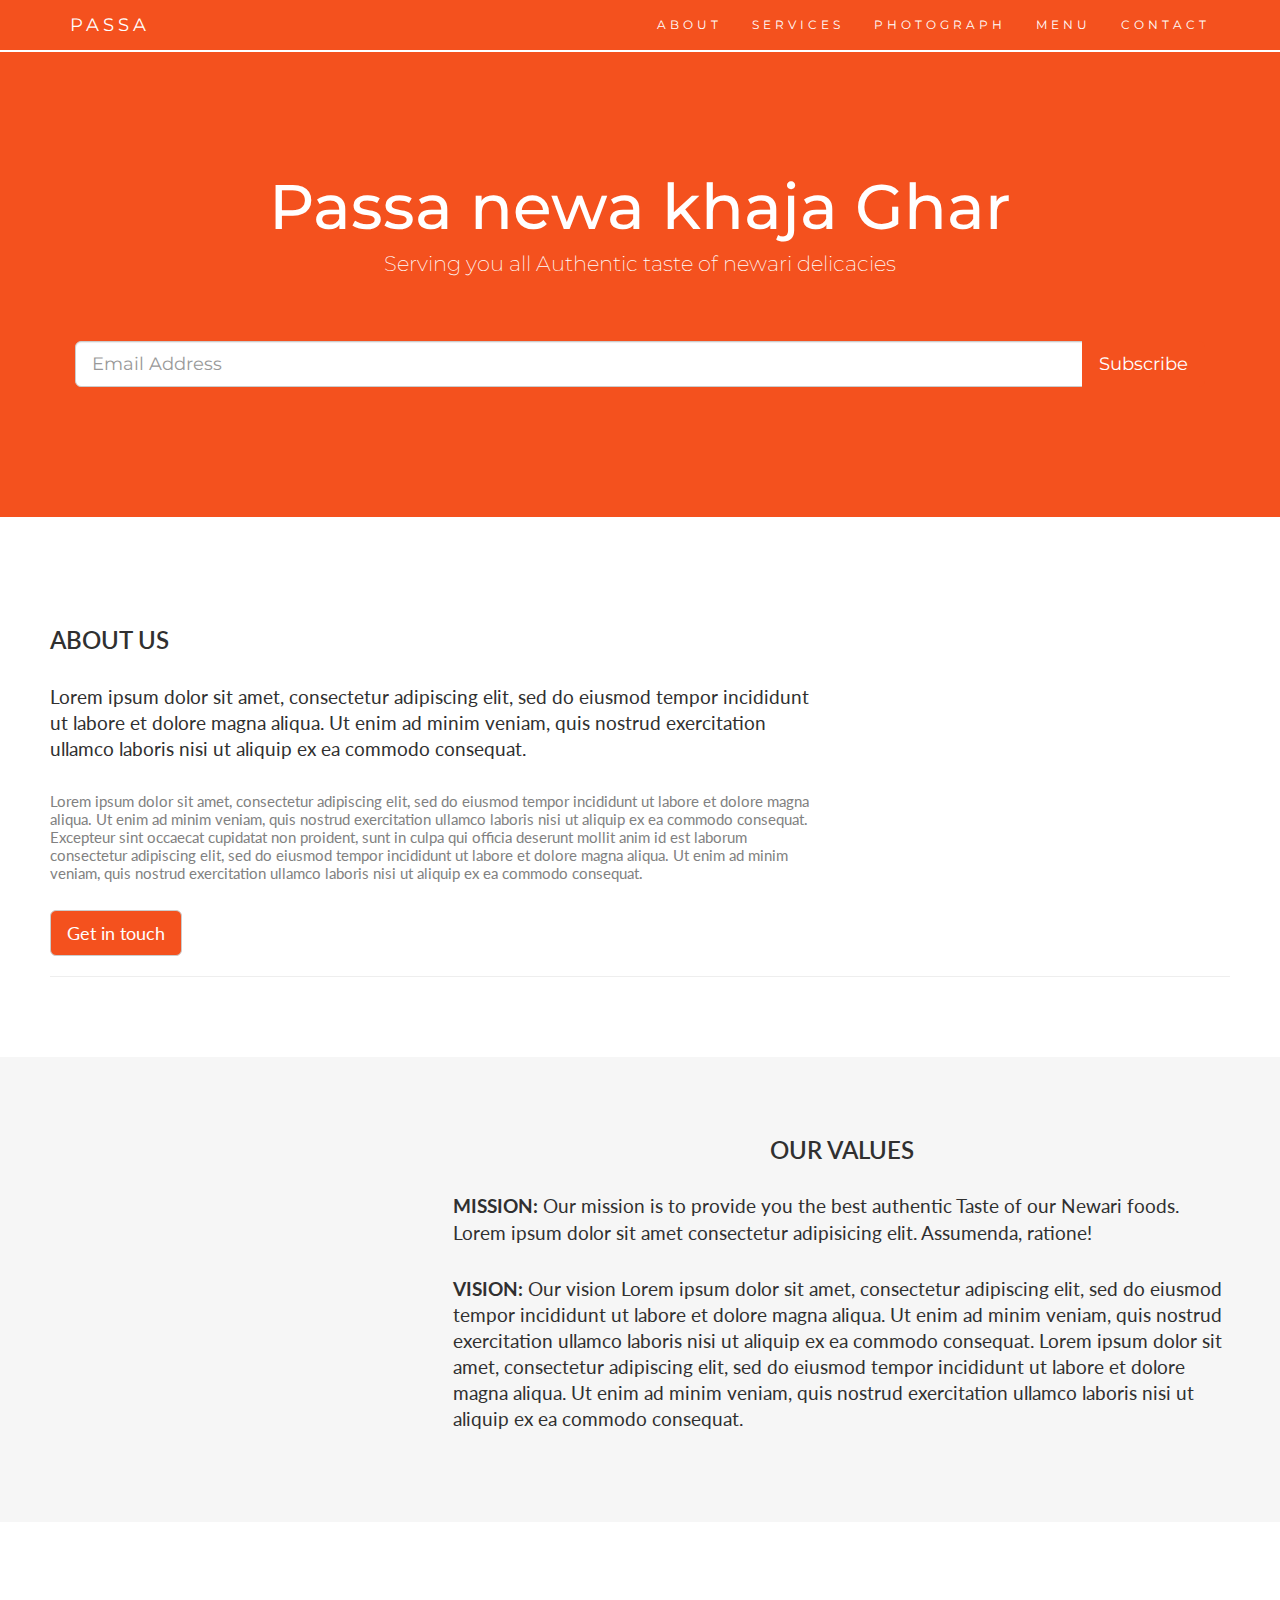
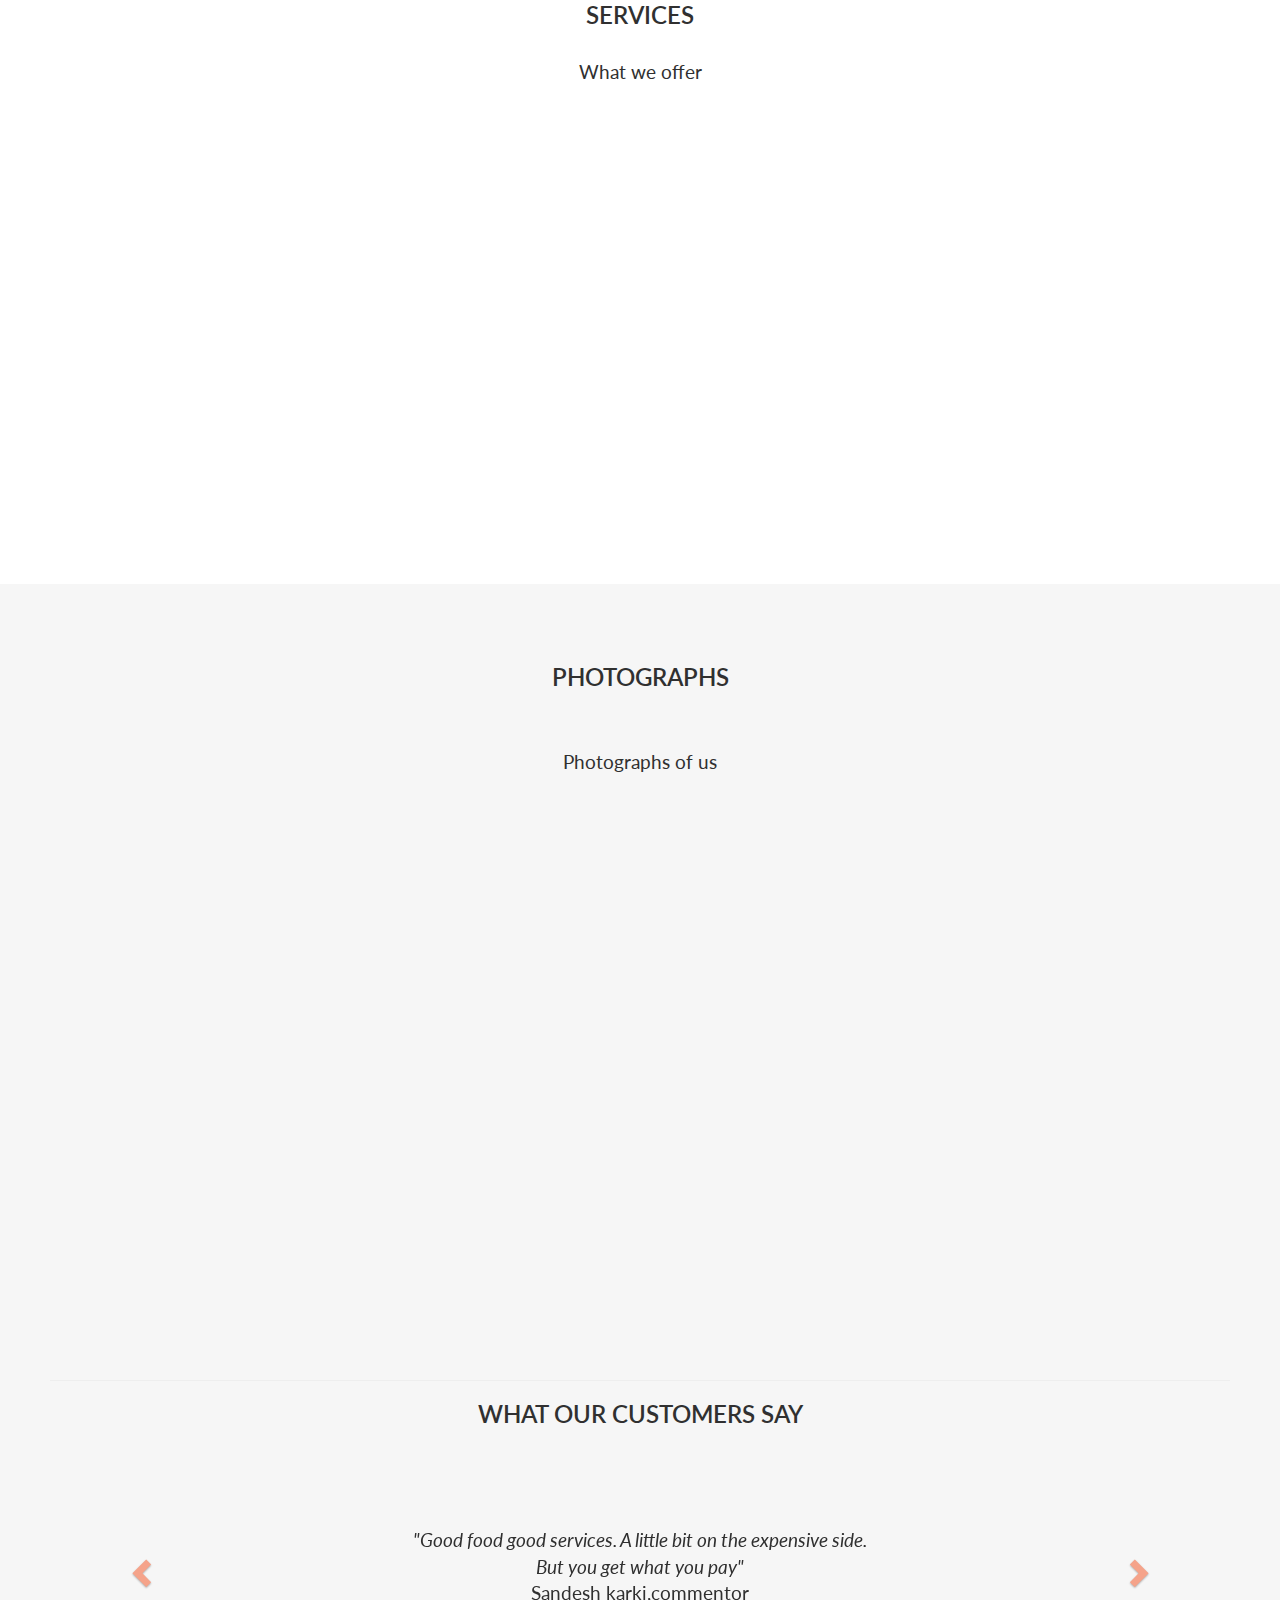
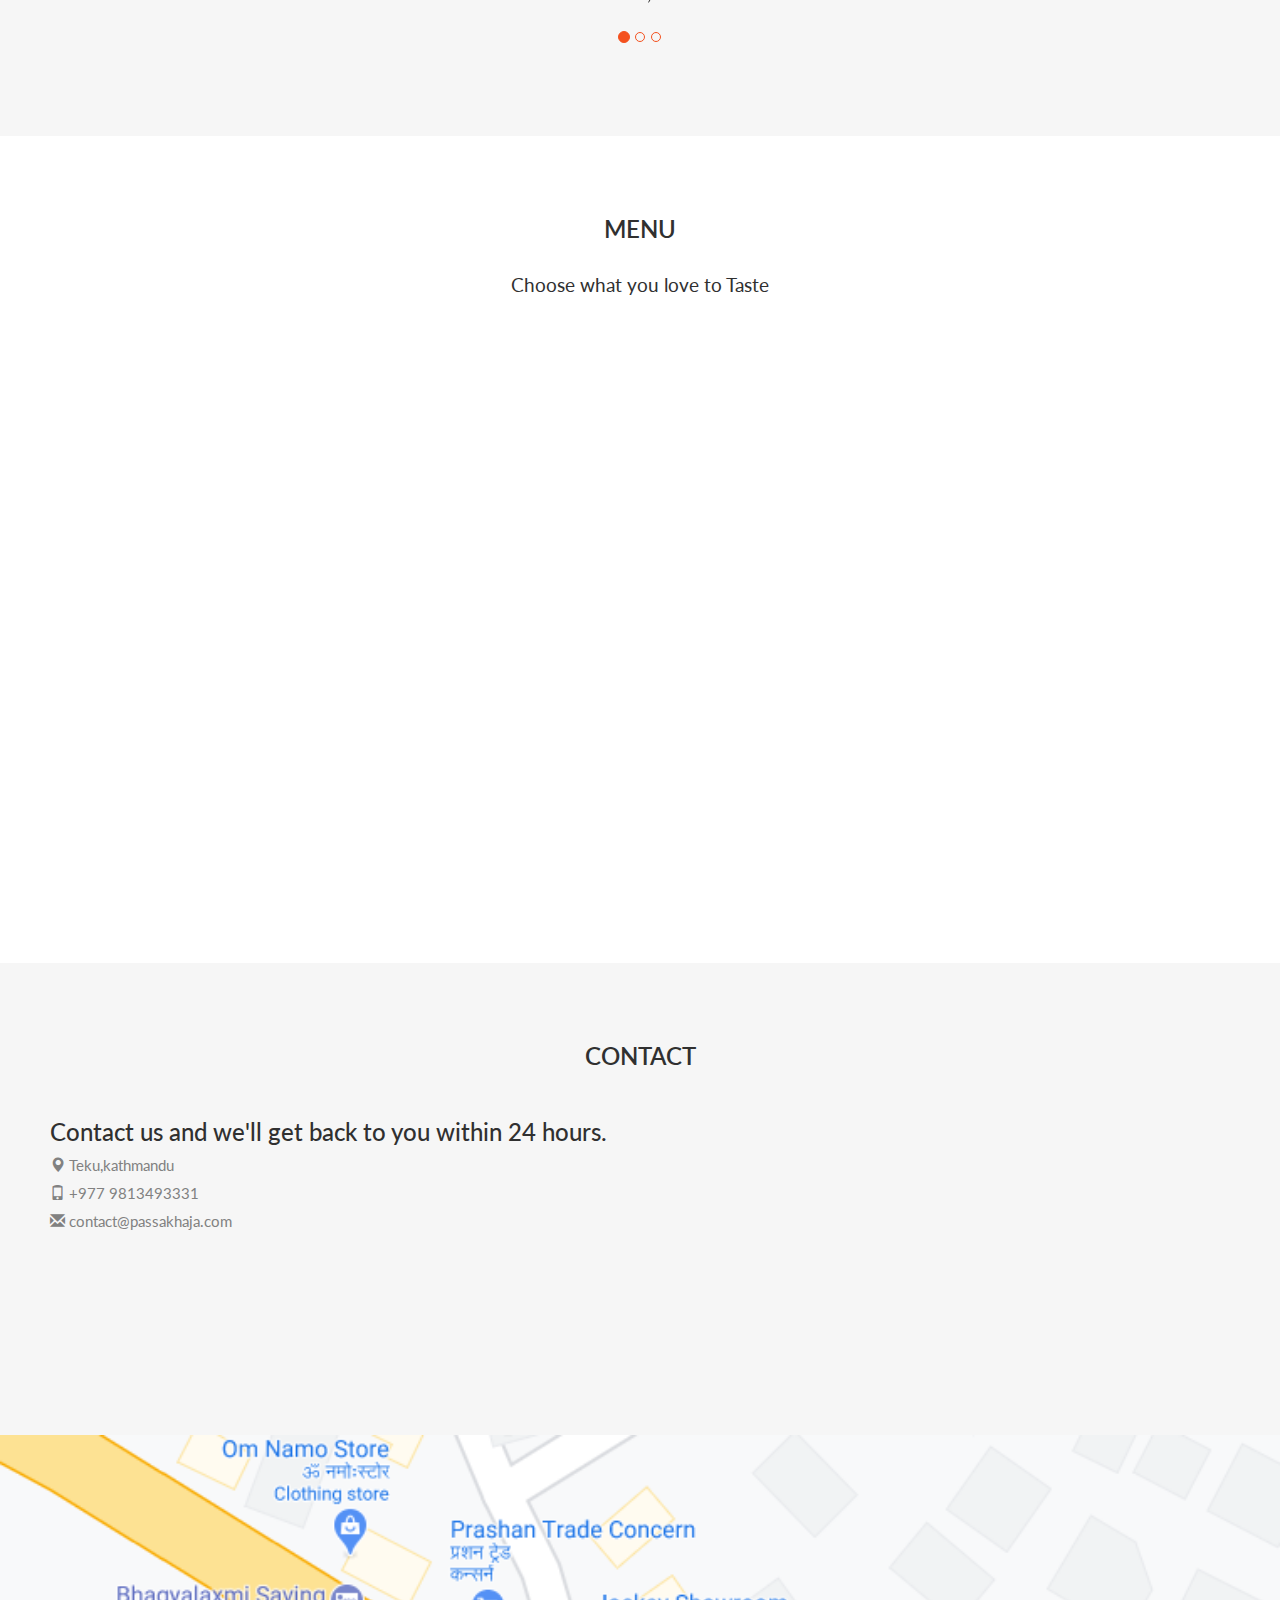
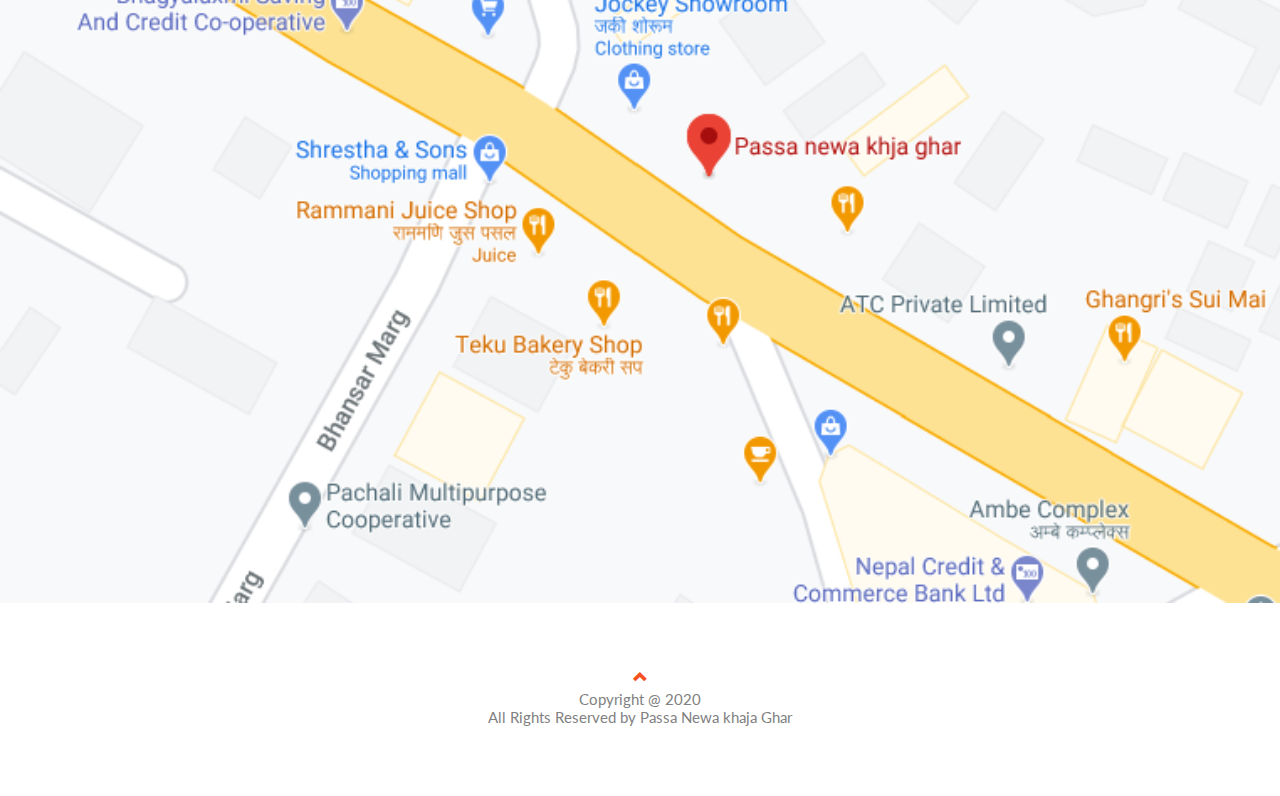
<file: index.html>
<!DOCTYPE html>
<html lang="en">
<head>

  <title>Passa Newa Khaja Ghar</title>
  
  <meta charset="utf-8">
  <meta name="viewport" content="width=device-width, initial-scale=1">
  <link rel="stylesheet" href="https://maxcdn.bootstrapcdn.com/bootstrap/3.4.1/css/bootstrap.min.css">
  <link href="https://fonts.googleapis.com/css?family=Montserrat" rel="stylesheet" type="text/css">
  <link href="https://fonts.googleapis.com/css?family=Lato" rel="stylesheet" type="text/css">

  <!-- css link -->
  <link rel="stylesheet" href="style.css">

</head>

<body id="myPage" data-spy="scroll" data-target=".navbar" data-offset="60">

<nav class="navbar navbar-default navbar-fixed-top">
	<div class="container">
		<div class="navbar-header">
			<button type="button" class="navbar-toggle" data-toggle="collapse" data-target="#myNavbar">
				<span class="icon-bar"></span>
				<span class="icon-bar"></span>
				<span class="icon-bar"></span>                        
			</button>
			<a class="navbar-brand" href="#myPage">PASSA</a>
		</div>
		<div class="collapse navbar-collapse" id="myNavbar">
			<ul class="nav navbar-nav navbar-right">
				<li><a href="#about">about</a></li>
				<li><a href="#services">services</a></li>
				<li><a href="#Photographs">Photograph</a></li>
				<li><a href="#Menu">MENU</a></li>
				<li><a href="#contact">CONTACT</a></li>
			</ul>
		</div>
	</div>
</nav>

<div class="jumbotron text-center">
	<!-- Landing page heading and description -->
	<h1>Passa newa khaja Ghar</h1> 
	<p>Serving you all Authentic taste of newari delicacies</p> 

	<!-- Landing page subscription email form section -->
	<form>
		<div class="input-group input-group-lg">
			<input class="form-control form-control-lg" type="email"  placeholder="Email Address" size="10" required>
			<div class="input-group-btn">
				<button type="button" class="btn btn-lg" >Subscribe</button>
			</div>
		</div>		
	</form>
</div>

<!-- Container (About Section) -->
<div id="about" class="container-fluid">
	<div class="row">
		<div class="col-sm-8">
			<h2>About us</h2>
			<h4>Lorem ipsum dolor sit amet, consectetur adipiscing elit, sed do eiusmod tempor incididunt ut labore et dolore magna aliqua. Ut enim ad minim veniam, quis nostrud exercitation ullamco laboris nisi ut aliquip ex ea commodo consequat.</h4>
			<p>Lorem ipsum dolor sit amet, consectetur adipiscing elit, sed do eiusmod tempor incididunt ut labore et dolore magna aliqua. Ut enim ad minim veniam, quis nostrud exercitation ullamco laboris nisi ut aliquip ex ea commodo consequat. Excepteur sint occaecat cupidatat non proident, sunt in culpa qui officia deserunt mollit anim id est laborum consectetur adipiscing elit, sed do eiusmod tempor incididunt ut labore et dolore magna aliqua. Ut enim ad minim veniam, quis nostrud exercitation ullamco laboris nisi ut aliquip ex ea commodo consequat.</p>
			<br>
			<a href="#contact"><button class="btn btn-default btn-lg" >Get in touch</button></a>
		</div>

		<div class="col-sm-4 slideanim">
			<span class="glyphicon glyphicon-signal logo"></span>
		</div>
	</div>
	<hr>
</div>

<div class="container-fluid bg-grey">
  	<div class="row">
		<div class="col-sm-4">
			<span class="glyphicon glyphicon-globe logo slideanim"></span>
		</div>
		<div class="col-sm-8">
			<h2 class="text-center">Our Values</h2>
			<h4><strong>MISSION:</strong> Our mission is to provide you the best authentic Taste of our Newari foods. Lorem ipsum dolor sit amet consectetur adipisicing elit. Assumenda, ratione!</h4>

			<h4><strong>VISION:</strong> Our vision Lorem ipsum dolor sit amet, consectetur adipiscing elit, sed do eiusmod tempor incididunt ut labore et dolore magna aliqua. Ut enim ad minim veniam, quis nostrud exercitation ullamco laboris nisi ut aliquip ex ea commodo consequat.
			Lorem ipsum dolor sit amet, consectetur adipiscing elit, sed do eiusmod tempor incididunt ut labore et dolore magna aliqua. Ut enim ad minim veniam, quis nostrud exercitation ullamco laboris nisi ut aliquip ex ea commodo consequat.</h4>
		</div>
 	</div>
</div>

<!-- Container (Services Section) -->
<div id="services" class="container-fluid text-center">
	<h2>SERVICES</h2>
	<h4>What we offer</h4>
	<br>
  
  <div class="row slideanim">
    <div class="col-sm-4">
		<span class="glyphicon glyphicon-fire logo-small"></span>
		<h3>Taste</h3>
		<h4>Taste like nowhere else</h4>
	</div>
	
    <div class="col-sm-4">
		<span class="glyphicon glyphicon-heart logo-small"></span>
		<h3>LOVE</h3>
		<h4>We serve with Love .</h4>
	</div>
	
    <div class="col-sm-4">
		<span class="glyphicon glyphicon-cutlery logo-small"></span>
		<h3>Food</h3>
		<h4>Best you will ever eat in the world</h4>
	</div>
	
  </div>

  <br><br>
  <div class="row slideanim">
	<div class="col-sm-4">
		<span class="glyphicon glyphicon-leaf logo-small"></span>
		<h3>Fresh</h3>
		<h4>All items are Fress Hand selected</h4>
	</div>
	
    <div class="col-sm-4">
		<span class="glyphicon glyphicon-repeat logo-small"></span>
		<h3>Customers</h3>
		<h4>Highest rate of repeat Customer</h4>
	</div>
	
    <div class="col-sm-4">
		<span class="glyphicon glyphicon-map-marker logo-small"></span>
		<h3 >Location</h3>
		<h4>Loaction at main Street.<br>Easy-to-Find</h4>
    </div>
  </div>
</div>

<!-- Container (Photographs Section) -->
<div id="Photographs" class="container-fluid text-center bg-grey">
	<h2>Photographs</h2><br>
	<h4>Photographs of us</h4>
	<div class="row text-center slideanim">
   		<div class="col-sm-4">
			<div class="thumbnail">
				<img src="assets/khaja_set.jpg" alt="image of all varieties in one panel-footer ---Khaja Set (खाजा सेट ) "  onclick="image(this)">
				<h3><strong>Khaja Set (खाजा सेट )</strong></h3>
			</div>
		</div>
		
		<div class="col-sm-4">
			<div class="thumbnail">
				<img src="assets/bara.jpg" alt="bara (wo)---Bara (वो)" onclick="image(this)">
				<h3><strong>Bara (वो)</strong></h3>
			</div>
		</div>
		<div class="col-sm-4">
			<div class="thumbnail">
				<img src="assets/tama_choila.jpg" alt="Tama and choila (तामा र छोइल)" onclick="image(this)">
				<h3><strong>Tama and choila (तामा र छोइल))</strong></h3>
			</div>
		</div>

		<a href="photos.html"><button class="btn btn-lg">See More</button></a>
	</div>
	  <br>
	  <hr>
  
  <h2>What our customers say</h2>
  	<div id="myCarousel" class="carousel slide text-center" data-ride="carousel">
		<!-- Indicators -->
		<ol class="carousel-indicators">
			<li data-target="#myCarousel" data-slide-to="0" class="active"></li>
			<li data-target="#myCarousel" data-slide-to="1"></li>
			<li data-target="#myCarousel" data-slide-to="2"></li>
		</ol>

    <!-- Wrapper for slides -->
	<div class="carousel-inner" role="listbox">
		<div class="item active">
			<h4>"Good food good services. A little bit on the expensive side.<br>But you get what you pay"<br><span>Sandesh karki,commentor</span></h4>
		</div>
		<div class="item">
			<h4>"If you like to be treated as special guest, <br>this is the best place to be. Really nice hospitality and good management"<br><span>Vijay lama, pilot</span></h4>
		</div>
		<div class="item">
			<h4>"Amazing place, authentic newari food and best local drinks...<br>awesome ambiance and good staff"<br><span>Ashis Shrestha , Resercher</span></h4>
		</div>
	</div>

    <!-- Left and right controls -->
    <a class="left carousel-control" href="#myCarousel" role="button" data-slide="prev">
		<span class="glyphicon glyphicon-chevron-left" aria-hidden="true"></span>
		<span class="sr-only">Previous</span>
    </a>
    <a class="right carousel-control" href="#myCarousel" role="button" data-slide="next">
		<span class="glyphicon glyphicon-chevron-right" aria-hidden="true"></span>
		<span class="sr-only">Next</span>
    </a>
  </div>
</div>

<!-- Container (Menu Section) -->
<div id="Menu" class="container-fluid">
	<div class="text-center">
		<h2>Menu</h2>
		<h4>Choose what you love to Taste</h4>
	</div>

	<div class="row slideanim">
		<!-- 1st -->
		<div class="col-sm-3 col-xs-12">
			<div class="panel panel-default text-center">
			<div class="panel-heading">
				<img class="img-fluid" src="assets/foksho.jpg" alt="foksho">
			</div>
			<div class="panel-body">
				<h1>foksho</h1>
			</div>
			<div class="panel-footer">
				<h3>RS.120</h3>
				<h4>Per Plate</h4>
				<button class="btn btn-lg">Add to list</button>
			</div>
			</div>      
		</div>  
		<!-- 2nd -->
		<div class="col-sm-3 col-xs-12">
			<div class="panel panel-default text-center">
			<div class="panel-heading">
				<img class="img-fluid" src="assets/Chhayamg.webp" alt="Chhayang(छयांग)">
			</div>
			<div class="panel-body">
				<h1>Chhayang</h1>
			</div>
			<div class="panel-footer">
				<h3>RS.150</h3>
				<h4>Per Lit.</h4>
				<button class="btn btn-lg">Add to list</button>
			</div>
			</div>      
		</div>    
		<!-- 3rd -->
		<div class="col-sm-3 col-xs-12">
			
			<div class="panel panel-default text-center">
			<div class="panel-heading">
				<img class="img-fluid" src="assets/khaja_set.jpg" alt="khaja_set" >
			</div>
			<div class="panel-body">
				<h1>Khaja Set</h1>
			</div>
			<div class="panel-footer">
				<h3>RS.150</h3>
				<h4>Per Plate</h4>
				<button class="btn btn-lg">Add to list</button>
			</div>
			</div>      
		</div> 
		<!-- 4th -->
		<div class="col-sm-3 col-xs-12">
			
			<div class="panel panel-default text-center">
			<div class="panel-heading">
				<img class="img-fluid" src="assets/yomari.jpg" alt="yomari" >
			</div>
			<div class="panel-body">
				<h1>Yomari</h1>
			</div>
			<div class="panel-footer">
				<h3>RS.120</h3>
				<h4>Per Plate</h4>
				<button class="btn btn-lg">Add to list</button>
			</div>
			</div>      
		</div>

	</div>

</div>

<!-- Container (Contact Section) -->
<div id="contact" class="container-fluid bg-grey">
	<h2 class="text-center">CONTACT</h2>
	<div class="row">
		<!-- Address are of contact section -->
		<div class="col-sm-6">
			<h3>Contact us and we'll get back to you within 24 hours.</h3>
			<p><span class="glyphicon glyphicon-map-marker"></span> Teku,kathmandu</p>
			<p><span class="glyphicon glyphicon-phone"></span> +977 9813493331</p>
			<p><span class="glyphicon glyphicon-envelope"></span> contact@passakhaja.com</p>
		</div>
		
		<!-- Contact form fill-up section  -->
		<div class="col-sm-6 slideanim">
			<div class="form" >
				<form action="mailto:contact@passakhaja.com">
					<div class="col-sm-6 form-group">
						<label>Name</label>
						<input class="form-control" type="text" id="name" name="name" placeholder="Name" type="text" required>
					</div>
					<div class="col-sm-6 form-group">
						<label>E-mail</label>
						<input class="form-control" type="email" id="email" name="email" placeholder="E-mail" type="email" required>
					</div>

					<label>Message</label>
					<textarea class="form-control" id="message" name="comments" placeholder="Message" rows="5"></textarea><br>
					
					<div class="row">
						<div class="col-sm-12 form-group">
							<button class="btn btn-default pull-right" type="submit">Send</button>
						</div>
					</div>
				</form>
			</div>	
		</div>
	</div>
</div>

<!-- Image of location/map -->
<img src="assets/zlocation.png " class="w3-image w3-greyscale-min" style="width:100% ; height: 40%;">

<footer class="container-fluid text-center">
	<a href="#myPage" title="To Top">
		<span class="glyphicon glyphicon-chevron-up "></span>
	</a>
	<p>Copyright @ 2020<br> All Rights Reserved by Passa Newa khaja Ghar</p>
</footer>
	<!-- Javascript links  -->
	<script src="https://ajax.googleapis.com/ajax/libs/jquery/3.5.1/jquery.min.js"></script>
	<script src="https://maxcdn.bootstrapcdn.com/bootstrap/3.4.1/js/bootstrap.min.js"></script>
	<script src="script.js"></script>
</html>
</file>
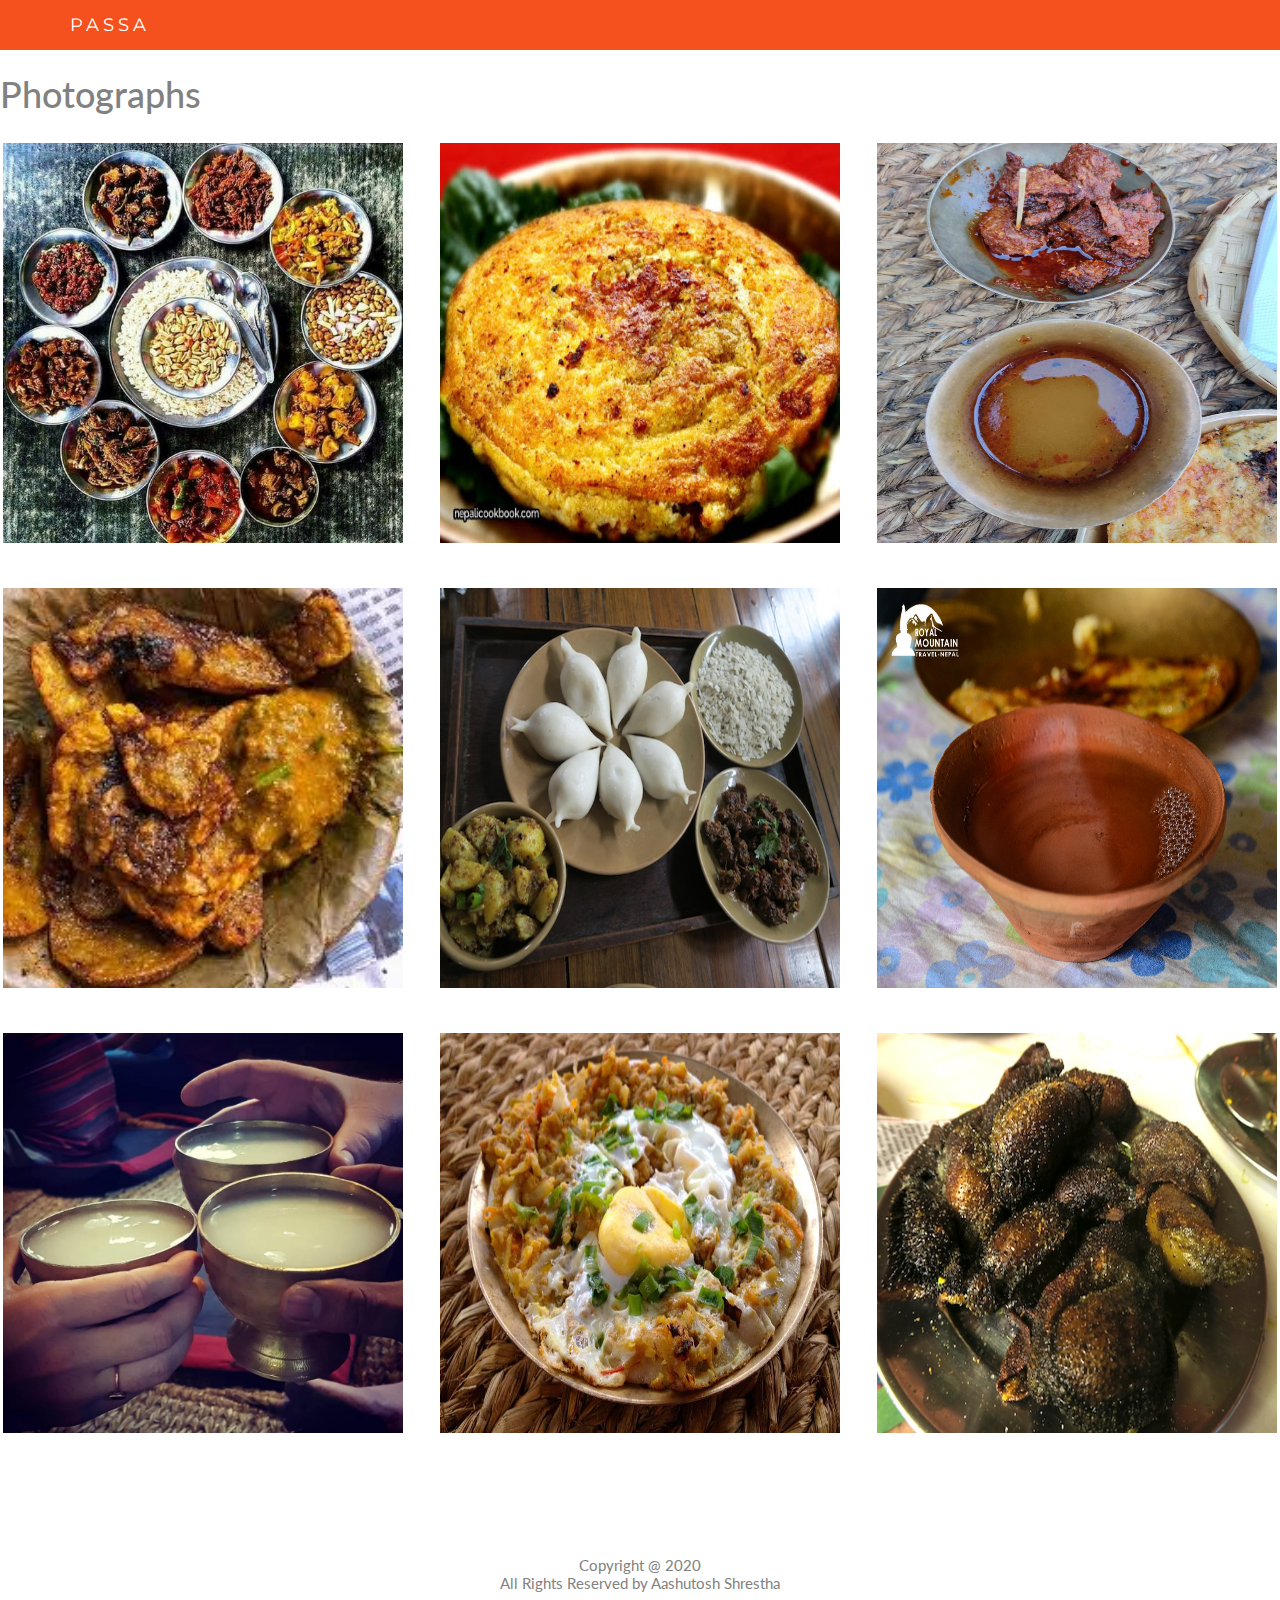
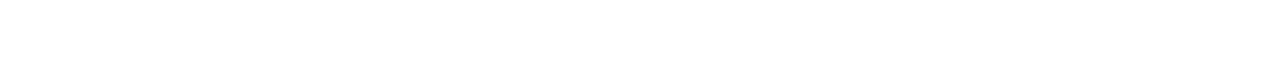
<file: photos.html>
<!DOCTYPE html>
<html lang="en">
<head>
    <title>Passa Newa Khaja Ghar</title>
    <meta charset="utf-8">
    <meta name="viewport" content="width=device-width, initial-scale=1">
    <link rel="stylesheet" href="https://maxcdn.bootstrapcdn.com/bootstrap/3.4.1/css/bootstrap.min.css">
    <link href="https://fonts.googleapis.com/css?family=Montserrat" rel="stylesheet" type="text/css">
    <link href="https://fonts.googleapis.com/css?family=Lato" rel="stylesheet" type="text/css">

    <!-- css link -->
    <link rel="stylesheet" href="style.css">
</head>
<style>
    .loadMore {
        text-align: center;
    }
	h1{
		padding-top:55px;
	}
</style>
<body>
    <nav class="navbar navbar-default navbar-fixed-top ">
        <div class="container">
            <div class="navbar-header">
           
                <a class="navbar-brand" href="https://aashutoshshrestha.github.io/khaja-web-Templates">PASSA</a>
            </div>
        </div>
    </nav>
    
    <h1>Photographs</h1>
    <br>
	<div class="row text-center ">
        <!-- First image -->
   		<div class="col-sm-4">
			<div class="thumbnail">
				<img src="assets/khaja_set.jpg" alt="All varieties in one panel-footer ---Khaja Set (खाजा सेट )" onclick="Image(this)">
			</div>
		</div>
		<!-- Second image -->
		<div class="col-sm-4">
			<div class="thumbnail">
				<img src="assets/bara.jpg" alt="bara (wo)---Bara (वो)" onclick="image(this)">
			</div>
        </div>
        <!-- Third image -->
		<div class="col-sm-4">
			<div class="thumbnail">
				<img src="assets/tama_choila.jpg" alt="Tama and choila (तामा र छोइल)" onclick="image(this)">
			</div>
        </div>   
        <!-- forth image -->
		<div class="col-sm-4">
			<div class="thumbnail">
				<img src="assets/foksho.jpg" alt="Foksho (फोक्शो)" onclick="image(this)">
			</div>
        </div> 
        <!-- fifth image -->
		<div class="col-sm-4">
			<div class="thumbnail">
				<img src="assets/yomari.jpg" alt="yomari(योमरी)" onclick="image(this)">
			</div>
        </div> 
        <!-- sixth image -->
		<div class="col-sm-4">
			<div class="thumbnail">
				<img src="assets/Ayla.jpg" alt="Ayla(अयला)" onclick="image(this)">
			</div>
        </div> 
        <!-- seventh image -->
        <div class="col-sm-4">
			<div class="thumbnail">
				<img src="assets/Chhayamg.webp" alt="Chhayang(छयांग)" onclick="image(this)">
			</div>
        </div> 
        <!-- eight image -->
        <div class="col-sm-4">
			<div class="thumbnail">
				<img src="assets/chatamari.jpg" alt="Chatamari(चतामारी)" onclick="image(this)">
			</div>
        </div>
        <!-- ninth image -->
        <div class="col-sm-4">
			<div class="thumbnail">
				<img src="assets/Sapu-mhicha.jpg" alt="Sapu mhicha(सपू म्हिचा)" onclick="image(this)">
			</div>
        </div>
    </div>
    <br>
</body>

<footer class="container-fluid text-center">
	<p>Copyright @ 2020<br> All Rights Reserved by Aashutosh Shrestha</p>
</footer>

    <!-- Javascript links  -->
    <script src="https://ajax.googleapis.com/ajax/libs/jquery/3.5.1/jquery.min.js"></script>
    <script src="https://maxcdn.bootstrapcdn.com/bootstrap/3.4.1/js/bootstrap.min.js"></script>
    <script src="script.js"></script>

    <!-- ajax jquery.js  -->
    <script src="https://ajax.googleapis.com/ajax/libs/jquery/2.1.1/jquery.min.js"></script>
</html>
</file>
<file: style.css>
.jumbotron{
    margin-top: 52px;
}
body {
    font: 400 15px Lato, sans-serif;
    /* line-height: 1.8; */
    height: 100%;
    color: #818181;
}
h2 {
    font-size: 24px;
    text-transform: uppercase;
    color: #303030;
    font-weight: 600;
    margin-bottom: 30px;
}
h4 {
    font-size: 19px;
    line-height: 1.375em;
    color: #303030;
    font-weight: 400;
    margin-bottom: 30px;
}  

.row h3{
    color:#303030;
}

.jumbotron {
    background-color: #f4511e;
    color: #fff;;
    padding-left: 25px;
    padding-top: 100px;
    padding-bottom: 80px;
    padding-right: 25px;

    font-family: Montserrat, sans-serif;
}
.container-fluid {
    padding: 60px 50px;
}

.input-group{
    padding: 50px;
}

.btn {
    margin:0;
    background-color: #f4511e;
    color: #fff;
    text-align: center;
}

.btn:hover {
    border: 1px solid #f4511e;
    background-color: #fff !important;
    color: #f4511e;
}

.bg-grey {
    background-color: #f6f6f6;
}
.logo-small {
    color: #f4511e;
    font-size: 50px;
}

.logo {
    color: #f4511e;
    font-size: 300px;
}

.thumbnail {
    padding: 0 0 15px 0;
    border: none;
    border-radius: 0;
}

.thumbnail img {
    width: 400px;
    height: 400px;
    margin-bottom: 10px;
}
.carousel-control.right, .carousel-control.left {
    background-image: none;
    color: #f4511e;
}
.carousel-indicators li {
    border-color: #f4511e;
}

.carousel-indicators li.active {
    background-color: #f4511e;
}

.item h4 {
    font-size: 19px;
    line-height: 1.375em;
    font-weight: 400;
    font-style: italic;
    margin: 70px 0;
}

.item span {
    font-style: normal;
}

.panel {
    border: 1px solid #f4511e; 
    border-radius:0 !important;
    transition: box-shadow 0.5s;
}

.panel img{
    height:50%;
    width: 100%;
}

.panel:hover {
    box-shadow: 5px 0px 40px rgba(0,0,0, .2);
}



.panel-heading {
    color: #fff !important;
    background-color: #f4511e !important;
    padding: 5px;
    border-bottom: 1px solid transparent;
    border-top-left-radius: 0px;
    border-top-right-radius: 0px;
    border-bottom-left-radius: 0px;
    border-bottom-right-radius: 0px;
}

.panel-footer {
    background-color: white !important;
}

.panel-footer h3 {
    font-size: 32px;
}

.panel-footer h4 {
    color: #aaa;
font-size: 14px;
}

.navbar {
    margin-bottom: 0;
    background-color: #f4511e;
    z-index: 9999;
    border: 0;
    font-size: 12px !important;
    line-height: 1.42857143 !important;
    letter-spacing: 4px;
    border-radius: 0;
    font-family: Montserrat, sans-serif;
    text-transform: uppercase;
}

.navbar li a, .navbar .navbar-brand {
    color: #fff !important;
}

.navbar-nav li a:hover, .navbar-nav li.active a {
    color: #f4511e !important;
    background-color: #fff !important;
}

.navbar-default .navbar-toggle {
    border-color: transparent;
    color: #fff !important;
}

footer .glyphicon {
    font-size: 15px;
    margin: 0.5%;
    color: #f4511e;
}

.slideanim {visibility:hidden;}
.slide {
    animation-name: slide;
    -webkit-animation-name: slide;
    animation-duration: 1s;
    -webkit-animation-duration: 1s;
    visibility: visible;
}
@keyframes slide {
0% {
    opacity: 0;
    transform: translateY(60%);
} 
100% {
    opacity: 1;
    transform: translateY(0%);
}
}
@-webkit-keyframes slide {
0% {
    opacity: 0;
    -webkit-transform: translateY(70%);
} 
100% {
    opacity: 1;
    -webkit-transform: translateY(0%);
}
}
@media screen and (max-width: 768px) {
.col-sm-4 {
    text-align: center;
    margin: 25px 0;
}
.btn-lg {
    width: 100%;
    margin-bottom: 35px;
}

.logo{
    height: 20%;
}


}
@media screen and (max-width: 480px) {
.logo {
    font-size: 150px;
}
}
</file>
